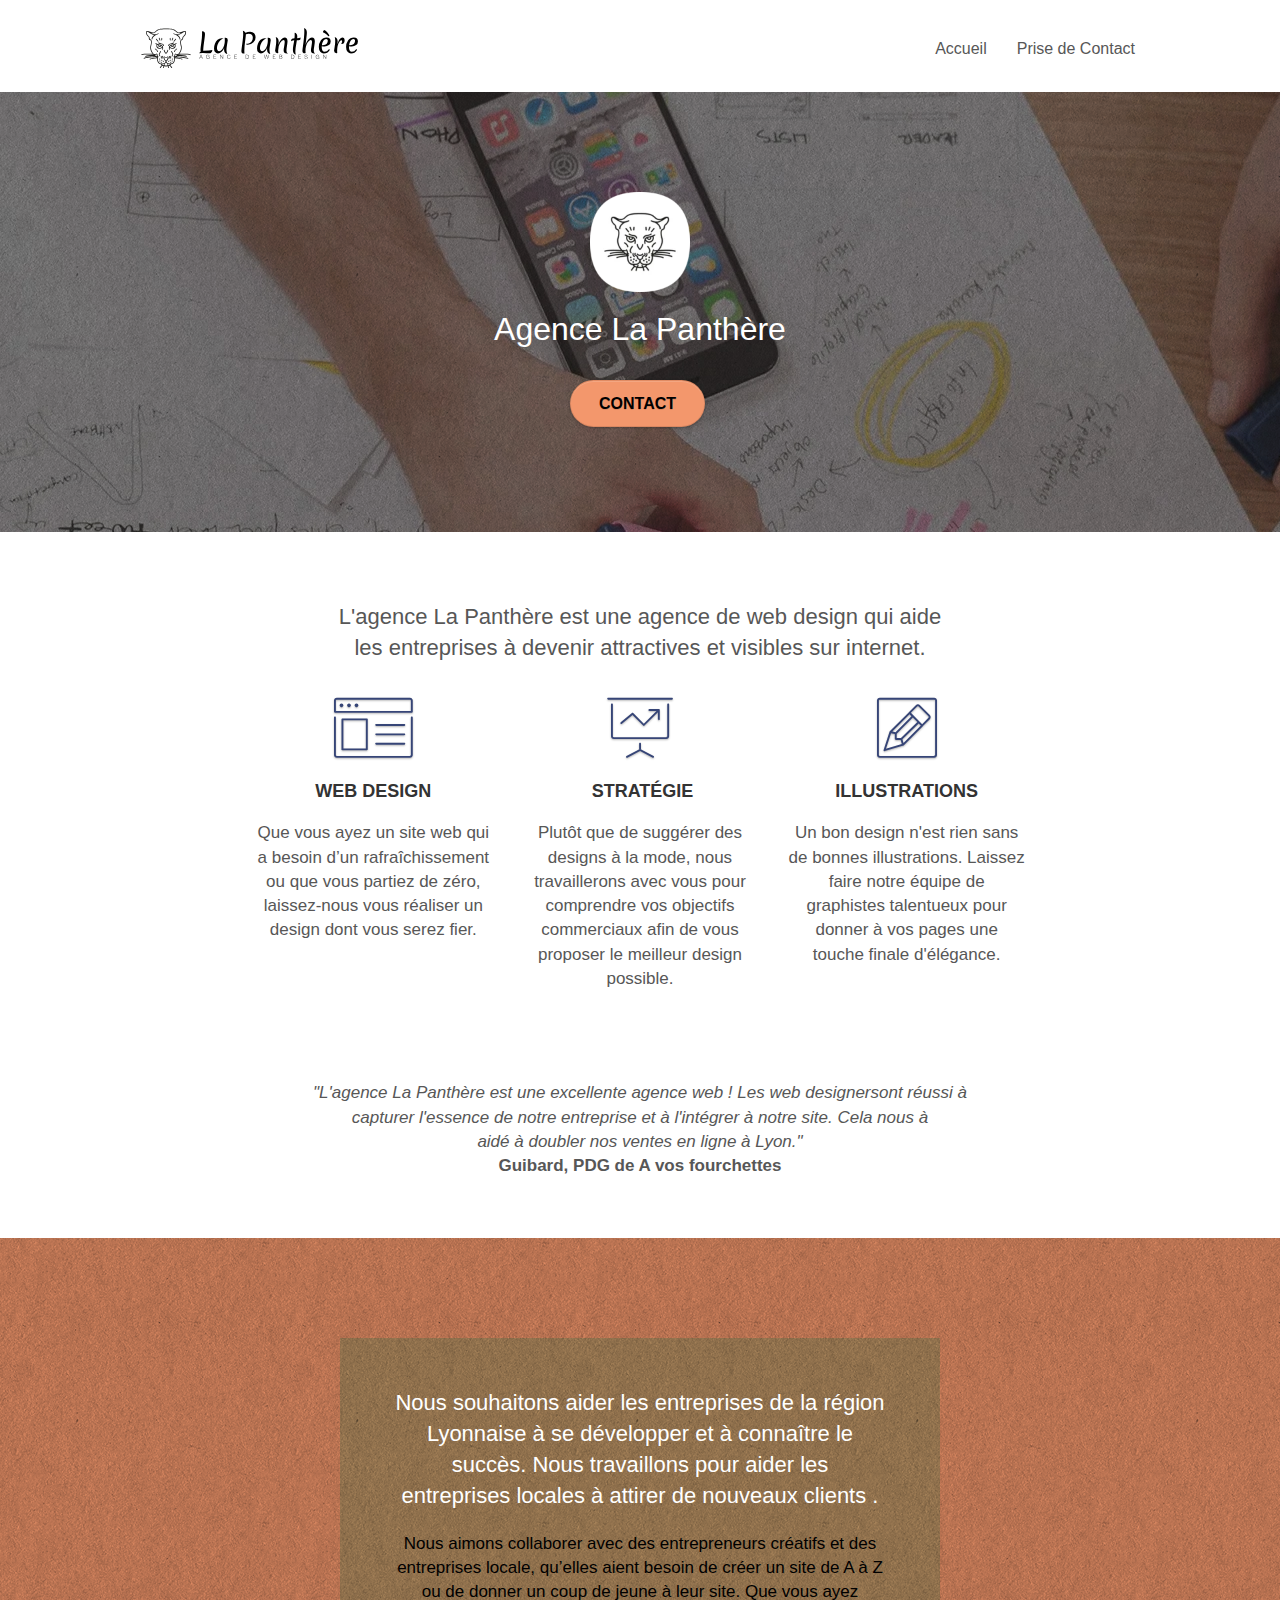
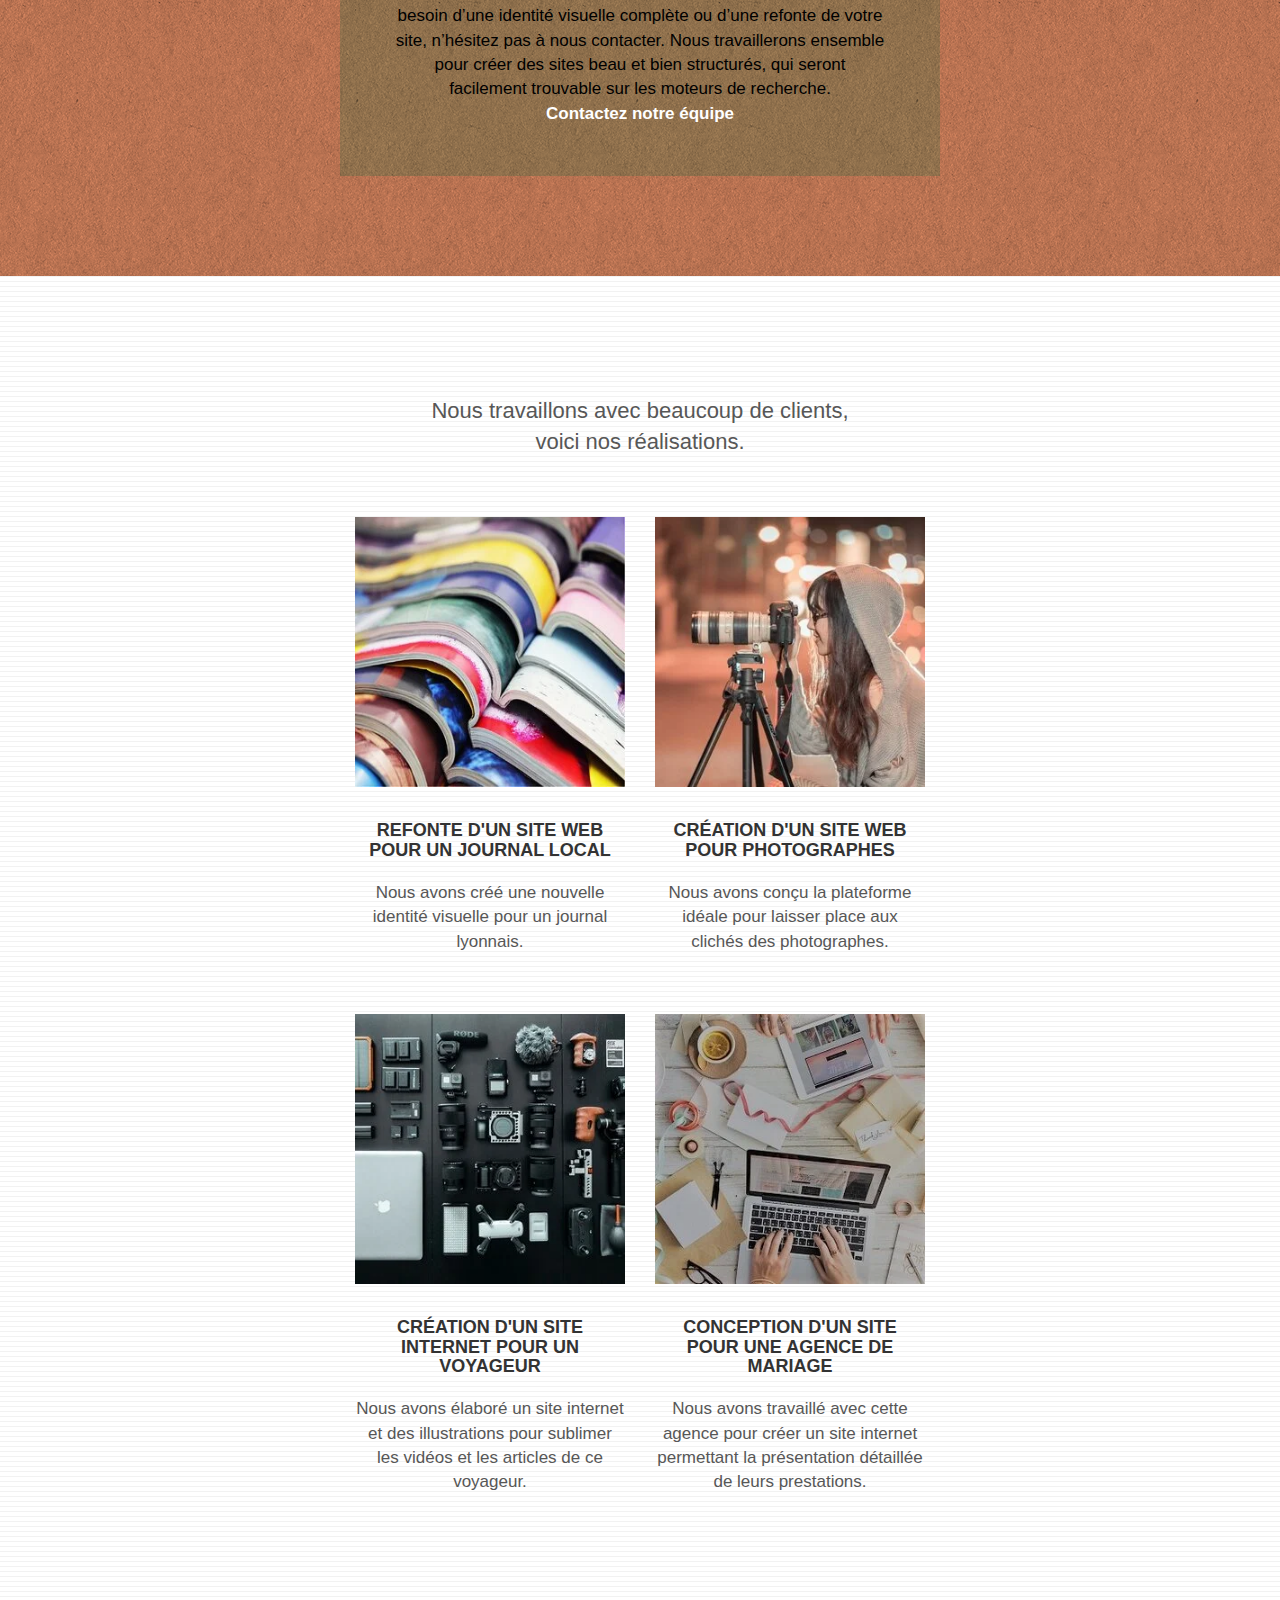
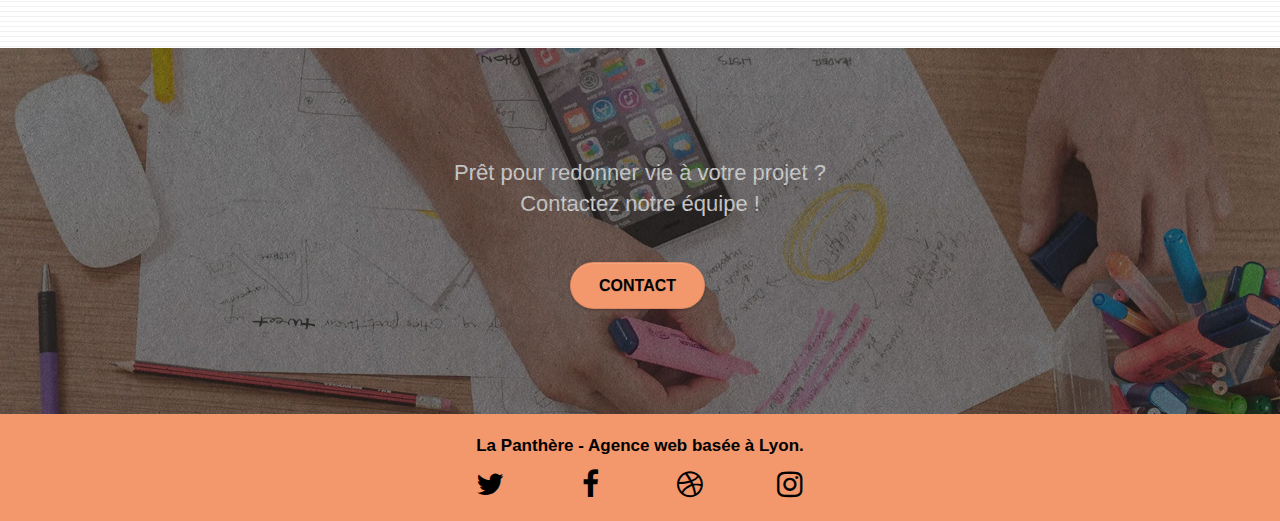
<file: index.html>
<!doctype html>
	<html lang="fr">
		<head>
    		<meta charset="utf-8">
    		<meta name="description" content="L'agence La Panthère est une entreprise de web design basée à Lyon">
    		<meta name="viewport" content="width=device-width, initial-scale=1.0, viewport-fit=cover">
    		<link rel="shortcut icon" type="image/png" href="favicon.jpg">
			<link rel="stylesheet" type="text/css" href="./css/bootstrap.css">
			<link rel="stylesheet" type="text/css" href="style.css">
			<link rel="stylesheet" type="text/css" href="./css/font-awesome.css">
			<link rel="stylesheet" type="text/css" href="./css/et-line.css">
    		<title>La Panthère - Entreprise web design Lyon</title>
		</head>
		<body>
			<div class="page-container"><!-- Principal conteneur -->
    			<header class="bloc bgc-white l-bloc " id="bloc-0"><!-- bloc-0 -->
					<div class="container bloc-sm">
						<nav class="navbar row">
							<div class="navbar-header">
								<a class="navbar-brand" href="index.html"><img src="img/agence-la-panthere-monochrome.svg" class="logo-header" alt=" La Panthère Entreprise web design Lyon"></a>
								<button id="nav-toggle" type="button" class="ui-navbar-toggle navbar-toggle" data-toggle="collapse" data-target=".navbar-1">
									<span class="sr-only">Toggle navigation</span><span class="icon-bar"></span><span class="icon-bar"></span><span class="icon-bar"></span>
								</button>
							</div>
							<div class="collapse navbar-collapse navbar-1 special-dropdown-nav">
								<ul class="site-navigation nav navbar-nav">
									<li><a href="index.html">Accueil</a></li>
									<li><a href="contact.html">Prise de Contact</a></li>
								</ul>
							</div>
						</nav>
					</div>
				</header><!-- bloc-0 END -->
				<main>
					<section class="bloc bgc-dark-slate-blue bg-banniere d-bloc bg-t-edge bloc-bg-texture texture-paper b-parallax" id="bloc-1-hero"><!-- bloc-1-presentation -->
						<div class="container bloc-lg">
							<div class="row tight-width-whitespace">
								<div class="col-sm-12">
									<img src="img/logo.webp" class="center-block image-resize-mode" alt="logo La Panthère Entreprise web design Lyon">
									<h1 class="text-center hero-bloc-text tc-white ">Agence La Panthère</h1>		
									<div class="text-center">
										<a href="contact.html" class="btn btn-lg btn-clean btn-rd cta-hero btn-atomic-tangerine" id="cta-hero">Contact</a>
									</div>
								</div>
							</div>
						</div>
					</section><!-- bloc-1-presentation END -->
					<section class="bloc bgc-white l-bloc" id="bloc-2-services"><!-- bloc-2-services -->
						<div class="container bloc-md">
							<div class="row">
								<div class="col-sm-12 text-center">
									<h2>
										L'agence La Panthère est une agence de web design qui aide<br>
										les entreprises à devenir attractives et visibles sur internet.
									</h2>
								</div>
							</div>
							<div class="row voffset-lg med-width-whitespace">
								<div class="col-sm-4">
									<div class="text-center">
										<span class="et-icon-browser sm-shadow icon-dark-slate-blue icons icon-lg"></span>
									</div>
									<h3 class="mg-md text-center">Web design</h3>
									<p class="text-center ">
										Que vous ayez un site web qui a besoin d&rsquo;un rafraîchissement ou que vous partiez de zéro, laissez-nous vous réaliser un design dont vous serez fier.
									</p>
								</div>
								<div class="col-sm-4">
									<div class="text-center">
										<span class="et-icon-presentation sm-shadow icon-dark-slate-blue icons icon-lg"></span>
									</div>
									<h3 class="mg-md text-center">&nbsp;Stratégie</h3>
									<p class="text-center ">
										Plutôt que de suggérer des designs à la mode, nous travaillerons avec vous pour comprendre vos objectifs commerciaux afin de vous proposer le meilleur design possible.<br>
									</p>
								</div>
								<div class="col-sm-4">
									<div class="text-center">
										<span class="et-icon-edit sm-shadow icon-dark-slate-blue icons icon-lg"></span>
									</div>
									<h3 class="mg-md text-center">Illustrations</h3>
									<p class="text-center ">
										Un bon design n'est rien sans de bonnes illustrations. Laissez faire notre équipe de graphistes talentueux pour donner à vos pages une touche finale d'élégance.
									</p>
								</div>
							</div>
							<div class="row voffset-lg voffset">
								<div class="col-xs-12 col-md-8 col-md-offset-2 text-center">
									<p>
										<em>"L'agence La Panthère est une excellente agence web ! Les web designersont réussi à capturer l'essence de notre entreprise et à l'intégrer à notre site. Cela nous à <br>aidé à doubler nos ventes en ligne à Lyon."</em><br>
										<strong>Guibard, PDG de A vos fourchettes</strong>
									</p>
								</div>
							</div>
						</div>
					</section><!-- bloc-2-services END -->
					<section class="bloc tc-white bgc-atomic-tangerine bg-presentation d-bloc bloc-bg-texture texture-paper b-parallax" id="bloc-3-what-i-do"><!-- bloc-3-what-i-do -->
						<div class="container bloc-lg">
							<div class="row tight-width-whitespace black-background">
								<div class="col-sm-12">
									<h2 class="mg-md text-center tc-white">
										Nous souhaitons aider les entreprises de la région Lyonnaise à se développer et à connaître le succès. Nous travaillons pour aider les entreprises locales à attirer de nouveaux clients .<br>
									</h2>
									<p class="text-center white">
										Nous aimons collaborer avec des entrepreneurs créatifs et des entreprises locale, qu’elles aient besoin de créer un site de A à Z ou de donner un coup de jeune à leur site. Que vous ayez besoin d’une identité visuelle complète ou d’une refonte de votre site, n’hésitez pas à nous contacter. Nous travaillerons ensemble pour créer des sites beau et bien structurés, qui seront facilement trouvable sur les moteurs de recherche.<br><a class="ltc-white bold-link" href="contact.html">Contactez notre équipe</a><br>
									</p>
								</div>
							</div>
						</div>
					</section><!-- bloc-3-what-i-do END -->
					<section class="bloc bgc-white bg-lines-h2-bg bg-repeat l-bloc" id="bloc-4-portfolio"><!-- bloc-4-portfolio -->
						<div class="container bloc-lg">
							<div class="row">
								<div class="col-sm-12 text-center">
									<h2>
										Nous travaillons avec beaucoup de clients,<br>
										voici nos réalisations.
									</h2>
								</div>
							</div>
							<div class="row tight-width-whitespace portfolio-row">
								<div class="col-sm-6">
									<a href="index.html" data-lightbox="img/1.webp" data-gallery-id="gallery-1" data-caption="Refonte d'un site web pour un journal local" data-frame="snapshot-lb"><img src="img/1.webp" alt="journaux superposé" class="img-responsive portfolio-thumb"></a>
									<h3 class="mg-md text-center">Refonte d'un site web pour un journal local</h3>
									<p class="text-center">
										Nous avons créé une nouvelle identité visuelle pour un journal lyonnais.
									</p>	
								</div>
								<div class="col-sm-6">
									<a href="index.html" data-lightbox="img/2.webp" data-gallery-id="gallery-1" data-caption="Création d'un site web pour photographes" data-frame="snapshot-lb"><img src="img/2.webp" class="img-responsive portfolio-thumb" alt="photographe en plein travail"></a>
									<h3 class="mg-md text-center">Création d'un site web pour photographes</h3>
									<p class="text-center">
										Nous avons conçu la plateforme idéale pour laisser place aux clichés des photographes.
									</p>
								</div>
							</div>
							<div class="row tight-width-whitespace portfolio-row">
								<div class="col-sm-6">
									<a href="index.html" data-lightbox="img/3.webp" data-gallery-id="gallery-1" data-caption="Création d'un site internet pour un voyageur" data-frame="snapshot-lb"><img src="img/3.webp" class="img-responsive portfolio-thumb" alt="accessoires d'un photographe voyageur"></a>
									<h3 class="mg-md text-center">Création d'un site internet pour un voyageur</h3>
									<p class="text-center">
										Nous avons élaboré un site internet et des illustrations pour sublimer les vidéos et les articles de ce voyageur.
									</p>
								</div>
								<div class="col-sm-6">
									<a href="index.html" data-lightbox="img/4.webp" data-gallery-id="gallery-1" data-caption="Conception d'un site pour une agence de mariage" data-frame="snapshot-lb"><img src="img/4.webp" class="img-responsive portfolio-thumb" alt="prise en main d'un site d'organisateur de mariage"></a>
									<h3 class="mg-md text-center">Conception d'un site pour une agence de mariage</h3>
									<p class="text-center">
										Nous avons travaillé avec cette agence pour créer un site internet permettant la présentation détaillée de leurs prestations.
									</p>
								</div>
							</div>
						</div>
					</section><!-- bloc-4-portfolio END -->
					<section class="bloc bgc-dark-slate-blue bg-banniere d-bloc bloc-bg-texture texture-paper" id="bloc-5-cta"><!-- bloc-5-cta -->
						<div class="container bloc-lg">
							<div class="row">
								<h2 class="mg-md text-center tc-white">Prêt pour redonner vie à votre projet ?<br>Contactez notre équipe !</h2>
								<div class="col-sm-12 text-center">
									<a href="contact.html" class="btn btn-atomic-tangerine btn-clean btn-rd btn-lg cta-hero">Contact</a>
								</div>
							</div>
						</div>
					</section><!-- bloc-5-cta END -->
				</main>
				<footer class="bloc bgc-atomic-tangerine d-bloc" id="bloc-8"><!-- Footer - bloc-8 -->
					<div class="container bloc-sm">
						<div class="row">
							<div class="col-sm-12">
								<p class="text-center white">
									<strong>La Panthère - Agence web basée à Lyon.</strong><br>
								</p>
								<div class="row row-no-gutters social">
									<div class="col-sm-3">
										<div class="text-center">
											<a class="social" aria-label="lien vers twitter" href="index.html"><span class="fa fa-twitter icon-md"></span></a>
										</div>
									</div>
									<div class="col-sm-3">
										<div class="text-center">
											<a class="social" aria-label="lien vers facebook" href="index.html"><span class="fa fa-facebook icon-md"></span></a>
										</div>
									</div>
									<div class="col-sm-3">
										<div class="text-center">
											<a class="social" aria-label="lien vers dribbble" href="index.html"><span class="fa fa-dribbble icon-md"></span></a>
										</div>
									</div>
									<div class="col-sm-3">
										<div class="text-center">
											<a class="social" aria-label="lien vers instagram" href="index.html"><span class="fa fa-instagram icon-md"></span></a>
										</div>
									</div>
								</div>
							</div>
						</div>
					</div>
				</footer><!-- Footer - bloc-8 END -->
			</div><!-- Principal conteneur END -->
			<script src="./js/jquery-2.1.0.js"></script>
			<script src="./js/bootstrap.js"></script>
			<script src="./js/blocs.js"></script>
			<script src="./js/jquery.touchSwipe.js" defer></script>
			<script src="./js/gmaps.js"></script>
			<script src="./js/formHandler.js"></script>
			<script src="./js/jqBootstrapValidation.js"></script>
		</body>
	</html>
</file>
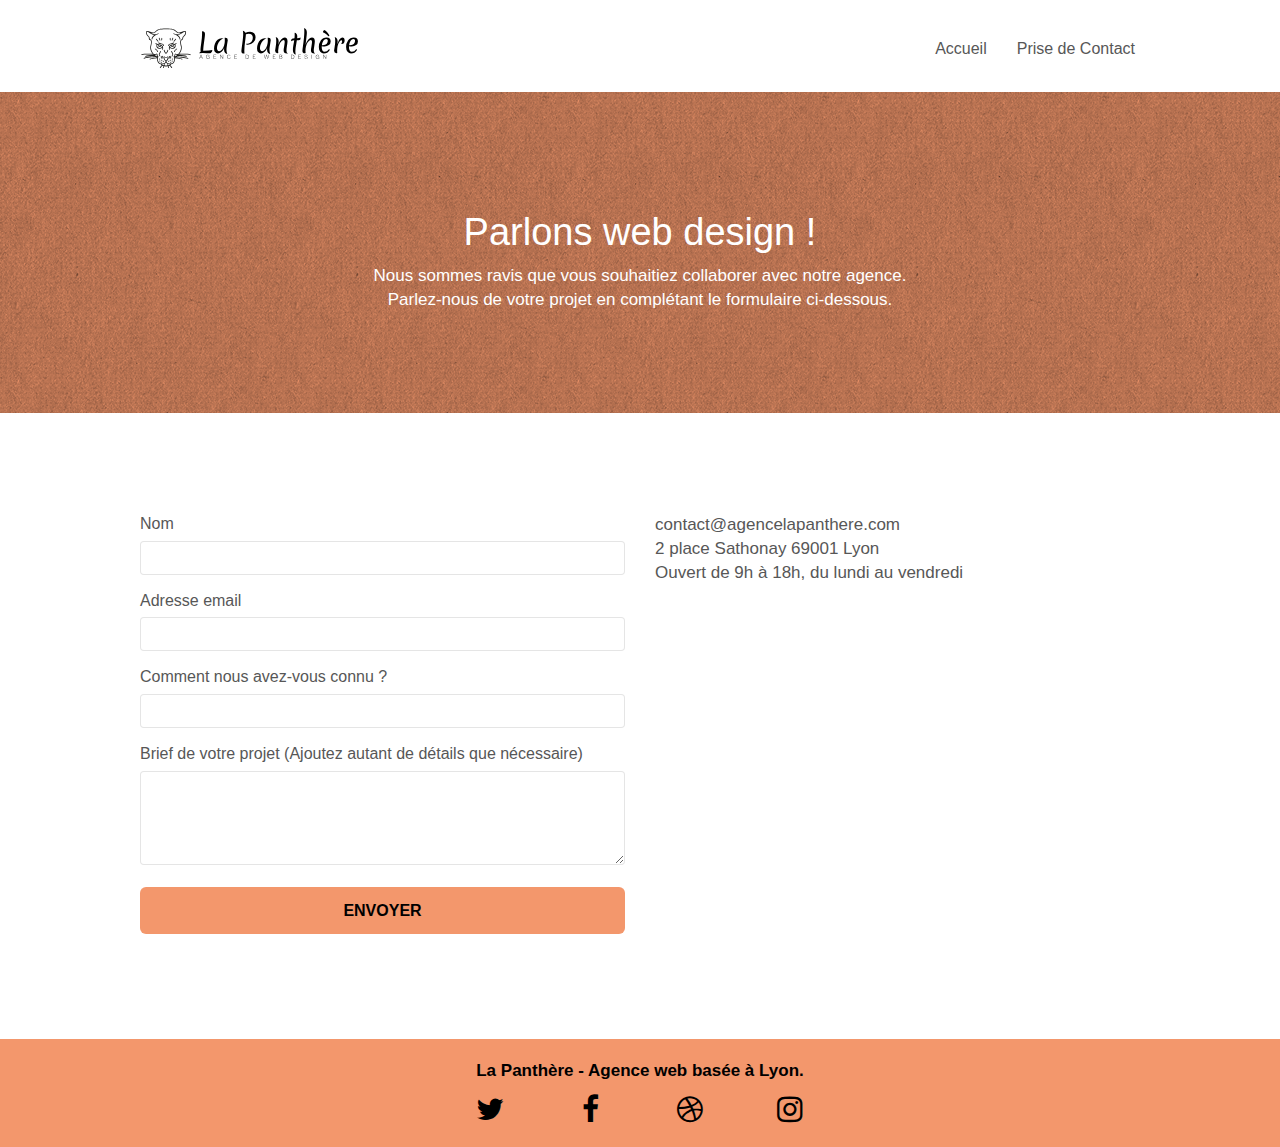
<file: contact.html>
<!doctype html>
	<html lang="fr">
		<head>
			<meta charset="utf-8">
    		<meta name="description" content="L'agence La Panthère est une entreprise de web design basée à Lyon">
    		<meta name="viewport" content="width=device-width, initial-scale=1.0, viewport-fit=cover">
    		<link rel="shortcut icon" type="image/png" href="favicon.jpg">
			<link rel="stylesheet" type="text/css" href="./css/bootstrap.css">
			<link rel="stylesheet" type="text/css" href="style.css">
			<link rel="stylesheet" type="text/css" href="./css/font-awesome.css">
			<link rel="stylesheet" type="text/css" href="./css/et-line.css">
			<title>Contact La Panthère - web design Lyon</title>
		</head>
		<body>
			<div class="page-container"><!-- Principal conteneur -->		
				<header class="bloc bgc-white l-bloc " id="bloc-0"><!-- bloc-0 -->
					<div class="container bloc-sm">
						<nav class="navbar row">
							<div class="navbar-header">
								<a class="navbar-brand" href="index.html"><img src="img/agence-la-panthere-monochrome.svg" class="logo-header" alt=" logo La Panthère Entreprise web design Lyon"></a>
								<button id="nav-toggle" type="button" class="ui-navbar-toggle navbar-toggle" data-toggle="collapse" data-target=".navbar-1">
									<span class="sr-only">Toggle navigation</span><span class="icon-bar"></span><span class="icon-bar"></span><span class="icon-bar"></span>
								</button>
							</div>
							<div class="collapse navbar-collapse navbar-1 special-dropdown-nav">
								<ul class="site-navigation nav navbar-nav">
									<li><a href="index.html">Accueil</a></li>
									<li><a href="contact.html">Prise de Contact</a></li>
								</ul>
							</div>
						</nav>
					</div>
				</header><!-- bloc-0 END -->	
				<main>
					<section class="bloc bg-dots-bg bg-repeat bgc-atomic-tangerine d-bloc bloc-bg-texture texture-paper" id="bloc-6"><!-- bloc-6 -->
						<div class="container bloc-lg">
							<div class="row">
								<div class="col-sm-12">
									<h1 class="text-center hero-bloc-text tc-white">
										Parlons web design !
									</h1>
									<p class="text-center mg-lg tc-white tight-width-whitespace">
										Nous sommes ravis que vous souhaitiez collaborer avec notre agence.<br>
										Parlez-nous de votre projet en complétant le formulaire ci-dessous.
									</p>
								</div>
							</div>
						</div>
					</section><!-- bloc-6 END -->
					<div class="bloc bgc-white l-bloc" id="bloc-7"><!-- bloc-7 -->
						<div class="container bloc-lg">
							<div class="row">
								<div class="col-sm-6">
									<form id="form_1">
										<div class="form-group">
											<label>
												Nom
											</label>
											<input id="name" aria-label="entrer votre nom" class="form-control" required>
										</div>
										<div class="form-group">
											<label>
												Adresse email
											</label>
											<input id="email" aria-label="entrer votre email" class="form-control" type="email" required>
										</div>
										<div class="form-group">
											<label>
												Comment nous avez-vous connu ?
											</label>
											<input class="form-control" aria-label="dite nous comment nous avez-vous connu" type="email" required id="input_504">
										</div>
										<div class="form-group">
											<label>
												Brief de votre projet (Ajoutez autant de détails que nécessaire)<br>
											</label><textarea id="message" aria-label="dite nous comment nous votre projet" class="form-control" rows="4" cols="50" required></textarea>
										</div> 
										<button class="bloc-button btn btn-lg btn-block cta-hero btn-atomic-tangerine" type="submit">
											Envoyer
										</button>
									</form>
								</div>
								<div class="col-sm-6">
									<p>
										<a class="mail" href="mailto:contact@agencelapanthere.com">contact@agencelapanthere.com</a><br>
										2 place Sathonay 69001 Lyon<br>Ouvert de 9h à 18h, du lundi au vendredi<br>
									</p>
								</div>
							</div>
						</div>
					</div><!-- bloc-7 END -->
					<a class="bloc-button btn btn-d scrollToTop" href="#" aria-label="bouton scrollToTarget" onclick="scrollToTarget('1')"><span class="fa fa-chevron-up"></span></a><!-- ScrollToTop Button -->		
				</main>	
				<footer class="bloc bgc-atomic-tangerine d-bloc" id="bloc-8"><!-- Footer - bloc-8 -->
					<div class="container bloc-sm">
						<div class="row">
							<div class="col-sm-12">
								<p class="text-center white">
									<strong>La Panthère - Agence web basée à Lyon.</strong><br>
								</p>
								<div class="row row-no-gutters social">
									<div class="col-sm-3">
										<div class="text-center">
											<a class="social" aria-label="lien vers twitter" href="index.html"><span class="fa fa-twitter icon-md"></span></a>
										</div>
									</div>
									<div class="col-sm-3">
										<div class="text-center">
											<a class="social" aria-label="lien vers facebook" href="index.html"><span class="fa fa-facebook icon-md"></span></a>
										</div>
									</div>
									<div class="col-sm-3">
										<div class="text-center">
											<a class="social" aria-label="lien vers dribbble" href="index.html"><span class="fa fa-dribbble icon-md"></span></a>
										</div>
									</div>
									<div class="col-sm-3">
										<div class="text-center">
											<a class="social" aria-label="lien vers instagram" href="index.html"><span class="fa fa-instagram icon-md"></span></a>
										</div>
									</div>
								</div>
							</div>
						</div>
					</div>
				</footer><!-- Footer - bloc-8 END -->
			</div><!-- Principal conteneur END -->
			<script src="./js/jquery-2.1.0.js"></script>
			<script src="./js/bootstrap.js"></script>
			<script src="./js/blocs.js"></script>
			<script src="./js/jquery.touchSwipe.js" defer></script>
			<script src="./js/gmaps.js"></script>
			<script src="./js/formHandler.js"></script>
			<script src="./js/jqBootstrapValidation.js"></script>
		</body>
	</html>
</file>
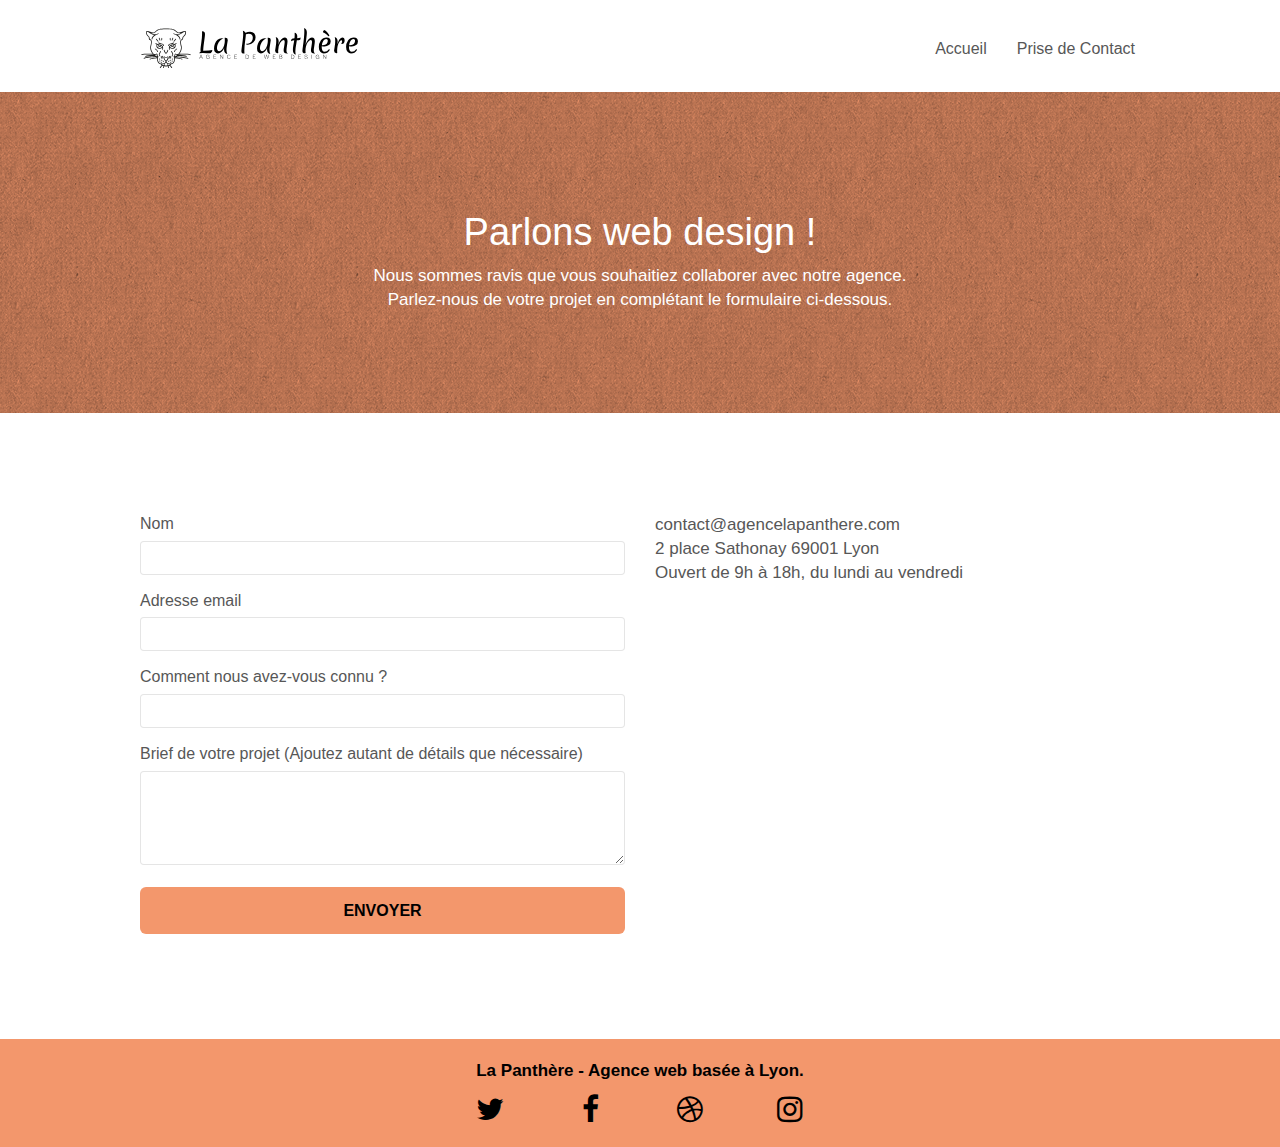
<file: page2.html>
<!doctype html>
	<html lang="fr">
		<head>
			<meta charset="utf-8">
    		<meta name="description" content="L'agence La Panthère est une entreprise de web design basée à Lyon">
    		<meta name="viewport" content="width=device-width, initial-scale=1.0, viewport-fit=cover">
    		<link rel="shortcut icon" type="image/png" href="favicon.jpg">
			<link rel="stylesheet" type="text/css" href="./css/bootstrap.css">
			<link rel="stylesheet" type="text/css" href="style.css">
			<link rel="stylesheet" type="text/css" href="./css/font-awesome.css">
			<link rel="stylesheet" type="text/css" href="./css/et-line.css">
			<title>Contact La Panthère - web design Lyon</title>
		</head>
		<body>
			<div class="page-container"><!-- Principal conteneur -->		
				<header class="bloc bgc-white l-bloc " id="bloc-0"><!-- bloc-0 -->
					<div class="container bloc-sm">
						<nav class="navbar row">
							<div class="navbar-header">
								<a class="navbar-brand" href="index.html"><img src="img/agence-la-panthere-monochrome.svg" class="logo-header" alt=" logo La Panthère Entreprise web design Lyon"></a>
								<button id="nav-toggle" type="button" class="ui-navbar-toggle navbar-toggle" data-toggle="collapse" data-target=".navbar-1">
									<span class="sr-only">Toggle navigation</span><span class="icon-bar"></span><span class="icon-bar"></span><span class="icon-bar"></span>
								</button>
							</div>
							<div class="collapse navbar-collapse navbar-1 special-dropdown-nav">
								<ul class="site-navigation nav navbar-nav">
									<li><a href="index.html">Accueil</a></li>
									<li><a href="page2.html">Prise de Contact</a></li>
								</ul>
							</div>
						</nav>
					</div>
				</header><!-- bloc-0 END -->	
				<main>
					<section class="bloc bg-dots-bg bg-repeat bgc-atomic-tangerine d-bloc bloc-bg-texture texture-paper" id="bloc-6"><!-- bloc-6 -->
						<div class="container bloc-lg">
							<div class="row">
								<div class="col-sm-12">
									<h1 class="text-center hero-bloc-text tc-white">
										Parlons web design !
									</h1>
									<p class="text-center mg-lg tc-white tight-width-whitespace">
										Nous sommes ravis que vous souhaitiez collaborer avec notre agence.<br>
										Parlez-nous de votre projet en complétant le formulaire ci-dessous.
									</p>
								</div>
							</div>
						</div>
					</section><!-- bloc-6 END -->
					<div class="bloc bgc-white l-bloc" id="bloc-7"><!-- bloc-7 -->
						<div class="container bloc-lg">
							<div class="row">
								<div class="col-sm-6">
									<form id="form_1">
										<div class="form-group">
											<label>
												Nom
											</label>
											<input id="name" aria-label="entrer votre nom" class="form-control" required>
										</div>
										<div class="form-group">
											<label>
												Adresse email
											</label>
											<input id="email" aria-label="entrer votre email" class="form-control" type="email" required>
										</div>
										<div class="form-group">
											<label>
												Comment nous avez-vous connu ?
											</label>
											<input class="form-control" aria-label="dite nous comment nous avez-vous connu" type="email" required id="input_504">
										</div>
										<div class="form-group">
											<label>
												Brief de votre projet (Ajoutez autant de détails que nécessaire)<br>
											</label><textarea id="message" aria-label="dite nous comment nous votre projet" class="form-control" rows="4" cols="50" required></textarea>
										</div> 
										<button class="bloc-button btn btn-lg btn-block cta-hero btn-atomic-tangerine" type="submit">
											Envoyer
										</button>
									</form>
								</div>
								<div class="col-sm-6">
									<p>
										<a class="mail" href="mailto:contact@agencelapanthere.com">contact@agencelapanthere.com</a><br>
										2 place Sathonay 69001 Lyon<br>Ouvert de 9h à 18h, du lundi au vendredi<br>
									</p>
								</div>
							</div>
						</div>
					</div><!-- bloc-7 END -->
					<a class="bloc-button btn btn-d scrollToTop" href="#" aria-label="bouton scrollToTarget" onclick="scrollToTarget('1')"><span class="fa fa-chevron-up"></span></a><!-- ScrollToTop Button -->		
				</main>	
				<footer class="bloc bgc-atomic-tangerine d-bloc" id="bloc-8"><!-- Footer - bloc-8 -->
					<div class="container bloc-sm">
						<div class="row">
							<div class="col-sm-12">
								<p class="text-center white">
									<strong>La Panthère - Agence web basée à Lyon.</strong><br>
								</p>
								<div class="row row-no-gutters social">
									<div class="col-sm-3">
										<div class="text-center">
											<a class="social" aria-label="lien vers twitter" href="index.html"><span class="fa fa-twitter icon-md"></span></a>
										</div>
									</div>
									<div class="col-sm-3">
										<div class="text-center">
											<a class="social" aria-label="lien vers facebook" href="index.html"><span class="fa fa-facebook icon-md"></span></a>
										</div>
									</div>
									<div class="col-sm-3">
										<div class="text-center">
											<a class="social" aria-label="lien vers dribbble" href="index.html"><span class="fa fa-dribbble icon-md"></span></a>
										</div>
									</div>
									<div class="col-sm-3">
										<div class="text-center">
											<a class="social" aria-label="lien vers instagram" href="index.html"><span class="fa fa-instagram icon-md"></span></a>
										</div>
									</div>
								</div>
							</div>
						</div>
					</div>
				</footer><!-- Footer - bloc-8 END -->
			</div><!-- Principal conteneur END -->
			<script src="./js/jquery-2.1.0.js"></script>
			<script src="./js/bootstrap.js"></script>
			<script src="./js/blocs.js"></script>
			<script src="./js/jquery.touchSwipe.js" defer></script>
			<script src="./js/gmaps.js"></script>
			<script src="./js/formHandler.js"></script>
			<script src="./js/jqBootstrapValidation.js"></script>
		</body>
	</html>
</file>
<file: style.css>
body {
    margin: 0;
    padding: 0;
    background: #FFF;
    overflow-x: hidden;
   /* -webkit-font-smoothing: antialiased;
    -moz-osx-font-smoothing: grayscale;*/
}
.mail:hover{
    text-decoration: underline;
    font-size: large;
}

.logo-header{
    height: 40px;
    width: 217px;
}

.image-resize-mode{
    width: 100px;
    height: 100px;
}

a,
button {
    transition: all .3s ease-in-out;
    outline: none!important;
}

a:hover {
    text-decoration: none;
    cursor: pointer;
}

#page-loading-blocs-notifaction {
    position: fixed;
    top: 0;
    bottom: 0;
    width: 100%;
    z-index: 100000;
    background: #FFFFFF url("img/pageload-spinner.gif") no-repeat center center;
}

.bloc {
    width: 100%;
    clear: both;
    background: 50% 50% no-repeat;
    padding: 0 50px;
    -webkit-background-size: cover;
    -moz-background-size: cover;
    -o-background-size: cover;
    background-size: cover;
    position: relative;
}

.bloc .container {
    padding-left: 0;
    padding-right: 0;
}

.bloc-lg {
    padding: 100px 50px;
}

.bloc-md {
    padding: 50px;
}

.bloc-sm {
    padding: 20px 50px;
}

.bg-center,
.bg-l-edge,
.bg-r-edge,
.bg-t-edge,
.bg-b-edge,
.bg-tl-edge,
.bg-bl-edge,
.bg-tr-edge,
.bg-br-edge,
.bg-repeat {
    -webkit-background-size: auto!important;
    -moz-background-size: auto!important;
    -o-background-size: auto!important;
    background-size: auto!important;
}

.bg-repeat {
    background: repeat;
}

.bg-t-edge {
    background: top no-repeat;
}

.bloc-bg-texture::before {
    content: "";
    background-size: 2px 2px;
    position: absolute;
    top: 0;
    bottom: 0;
    left: 0;
    right: 0;
}

.texture-paper::before {
    background: url("img/texture-paper.webp");
    background-size: 280px 280px;
}

.b-parallax {
    background-attachment: fixed;
}

.d-bloc {
    color: rgba(255, 255, 255, .7);
}

.d-bloc button:hover {
    color: rgba(255, 255, 255, .9);
}

.d-bloc .icon-round,
.d-bloc .icon-square,
.d-bloc .icon-rounded,
.d-bloc .icon-semi-rounded-a,
.d-bloc .icon-semi-rounded-b {
    border-color: rgba(255, 255, 255, .9);
}

.d-bloc .divider-h span {
    border-color: rgba(255, 255, 255, .2);
}

.d-bloc .a-btn,
.d-bloc .navbar a,
.d-bloc .navbar-brand,
.d-bloc a .icon-sm,
.d-bloc a .icon-md,
.d-bloc a .icon-lg,
.d-bloc a .icon-xl,
.d-bloc h1 a,
.d-bloc h2 a,
.d-bloc h3 a,
.d-bloc h4 a,
.d-bloc h5 a,
.d-bloc h6 a,
.d-bloc p a {
    color: black;
}

.d-bloc .a-btn:hover,
.d-bloc .navbar a:hover,
.d-bloc .navbar-brand:hover,
.d-bloc a:hover .icon-sm,
.d-bloc a:hover .icon-md,
.d-bloc a:hover .icon-lg,
.d-bloc a:hover .icon-xl,
.d-bloc h1 a:hover,
.d-bloc h2 a:hover,
.d-bloc h3 a:hover,
.d-bloc h4 a:hover,
.d-bloc h5 a:hover,
.d-bloc h6 a:hover,
.d-bloc p a:hover {
    color: white;
}

.d-bloc .navbar-toggle .icon-bar {
    background: rgba(255, 255, 255, 1);
}

.d-bloc .btn-wire,
.d-bloc .btn-wire:hover {
    color: rgba(255, 255, 255, 1);
    border-color: rgba(255, 255, 255, 1);
}

.d-bloc .panel {
    color: rgba(0, 0, 0, .5);
}

.d-bloc .panel button:hover {
    color: rgba(0, 0, 0, .7);
}

.d-bloc .panel icon {
    border-color: rgba(0, 0, 0, .7);
}

.d-bloc .panel .divider-h span {
    border-color: rgba(0, 0, 0, .1);
}

.d-bloc .panel .a-btn {
    color: rgba(0, 0, 0, .6);
}

.d-bloc .panel .a-btn:hover {
    color: rgba(0, 0, 0, 1);
}

.d-bloc .panel .btn-wire,
.d-bloc .panel .btn-wire:hover {
    color: rgba(0, 0, 0, .7);
    border-color: rgba(0, 0, 0, .3);
}

.d-bloc .panel,
.l-bloc {
    color: rgba(0, 0, 0, .5);
}

.d-bloc .panel button:hover,
.l-bloc button:hover {
    color: rgba(0, 0, 0, .7);
}

.l-bloc .icon-round,
.l-bloc .icon-square,
.l-bloc .icon-rounded,
.l-bloc .icon-semi-rounded-a,
.l-bloc .icon-semi-rounded-b {
    border-color: rgba(0, 0, 0, .7);
}

.d-bloc .panel .divider-h span,
.l-bloc .divider-h span {
    border-color: rgba(0, 0, 0, .1);
}

.d-bloc .panel .a-btn,
.l-bloc .a-btn,
.l-bloc .navbar a,
.l-bloc .navbar-brand,
.l-bloc a .icon-sm,
.l-bloc a .icon-md,
.l-bloc a .icon-lg,
.l-bloc a .icon-xl,
.l-bloc h1 a,
.l-bloc h2 a,
.l-bloc h3 a,
.l-bloc h4 a,
.l-bloc h5 a,
.l-bloc h6 a,
.l-bloc p a {
    color: rgba(0, 0, 0, .6);
}

.d-bloc .panel .a-btn:hover,
.l-bloc .a-btn:hover,
.l-bloc .navbar a:hover,
.l-bloc .navbar-brand:hover,
.l-bloc a:hover .icon-sm,
.l-bloc a:hover .icon-md,
.l-bloc a:hover .icon-lg,
.l-bloc a:hover .icon-xl,
.l-bloc h1 a:hover,
.l-bloc h2 a:hover,
.l-bloc h3 a:hover,
.l-bloc h4 a:hover,
.l-bloc h5 a:hover,
.l-bloc h6 a:hover,
.l-bloc p a:hover {
    color: rgba(0, 0, 0, 1);
}

.l-bloc .navbar-toggle .icon-bar {
    color: rgba(0, 0, 0, .6);
}

.d-bloc .panel .btn-wire,
.d-bloc .panel .btn-wire:hover,
.l-bloc .btn-wire,
.l-bloc .btn-wire:hover {
    color: rgba(0, 0, 0, .7);
    border-color: rgba(0, 0, 0, .3);
}

.voffset {
    margin-top: 30px;
}

.voffset-lg {
    margin-top: 80px;
}

.row-no-gutters {
    margin-right: 0;
    margin-left: 0;
}

.row.row-no-gutters > [class^="col-"],
.row.row-no-gutters > [class*=" col-"] {
    padding-right: 0;
    padding-left: 0;
}

#bloc-1-hero h1 {
    font-size: 32px;
}

.navbar {
    margin-bottom: 0;
    z-index: 1;
}

.navbar-brand {
    height: auto;
    padding: 3px 15px;
    font-size: 25px;
    font-weight: normal;
    font-weight: 600;
    line-height: 44px;
}

.navbar-brand img {
    max-height: 200px;
    margin: 0 5px 0 0;
    display: inline;
}

.navbar-brand img[src$=svg] {
    min-width: 100px;
}

.nav-center .navbar-brand img {
    margin: 0;
}

.navbar .nav {
    padding-top: 2px;
    margin-right: -16px;
    float: right;
    z-index: 1;
}

.nav > li {
    float: left;
    margin-top: 4px;
    font-size: 16px;
}

.navbar-nav .open .dropdown-menu > li > a {
    text-align: inherit;
}

.nav > li a:hover,
.nav > li a:focus {
    background: transparent;
    text-decoration:underline;
}

.navbar-toggle {
    margin: 10px 10px 0 0;
    border: 0px;
}

.navbar-toggle:hover {
    background: transparent!important;
}

.navbar-toggle .icon-bar {
    background-color: rgba(0, 0, 0, .5);
    width: 26px;
}

.nav-invert .navbar .nav {
    float: left;
}

.nav-invert .navbar-header,
.nav-invert .navbar-brand {
    float: right;
    position: relative;
    z-index: 2;
}

@media (min-width: 768px) {
    .site-navigation {
        position: absolute;
        top: 50%;
        right: 20px;
        transform: translate(0, -50%);
        -webkit-transform: translateY(-50%);
    }
    .nav > li .dropdown-menu a,
    .nav > li .dropdown-menu a:hover {
        color: #484848;
    }
    .nav-invert .site-navigation {
        left: 0;
        right: 0;
    }
    .nav-center {
        text-align: center;
    }
    .nav-center .navbar-header {
        width: 100%;
    }
    .nav-center .navbar-header,
    .nav-center .navbar-brand,
    .nav-center .nav > li {
        float: none;
        display: inline-block;
    }
    .nav-center .site-navigation {
        position: relative;
        width: 100%;
        right: 0;
        margin-right: 0px;
        margin-top: 20px;
    }
    .nav-center.mini-nav .navbar-toggle {
        float: none;
        margin: 10px auto 0;
    }
}

.nav > li > .dropdown a {
    background: none!important;
    display: block;
    padding: 14px 15px;
}

nav .caret {
    margin: 0 5px;
}

.dropdown-menu .dropdown-menu {
    top: -8px;
    left: 100%;
}

.dropdown-menu .dropmenu-flow-right {
    top: 100%;
    left: 0;
    margin-left: -1px;
    border-top-left-radius: 0;
    border-top-right-radius: 0;
}

.dropdown-menu .dropdown span {
    border: 4px solid black;
    border-top-color: transparent;
    border-right-color: transparent;
    border-bottom-color: transparent;
    margin: 6px -5px 0 0!important;
    float: right;
}

.mg-md {
    margin-top: 10px;
    margin-bottom: 20px;
}

.mg-lg {
    margin-top: 10px;
    margin-bottom: 40px;
}

.btn {
    margin: 0 5px 5px 0;
}

.btn.pull-right {
    margin: 0 0 5px 5px;
}

.btn-d,
.btn-d:hover,
.btn-d:focus {
    color: #FFF;
    background: rgba(0, 0, 0, .3);
}

button {
    outline: none!important;
}

.btn-rd {
    border-radius: 40px;
}

.btn-clean {
    border: 1px solid rgba(0, 0, 0, .08);
    border-bottom-color: rgba(0, 0, 0, .1);
    text-shadow: 0 1px 0 rgba(0, 0, 1, .1);
    box-shadow: 0 1px 3px rgba(0, 0, 1, .25), inset 0 1px 0 0 rgba(255, 255, 255, .15);
}

.icon-md {
    font-size: 30px!important;
}

.icon-lg {
    font-size: 60px!important;
}

.sm-shadow {
    text-shadow: 0 1px 2px rgba(0, 0, 0, .3);
}

.panel-sq,
.panel-sq .panel-heading,
.panel-sq .panel-footer {
    border-radius: 0;
}

.panel-rd {
    border-radius: 30px;
}

.panel-rd .panel-heading {
    border-radius: 29px 29px 0 0;
}

.panel-rd .panel-footer {
    border-radius: 0 0 29px 29px;
}

.form-control {
    border-color: rgba(0, 0, 0, .1);
    box-shadow: none;
}

.scrollToTop {
    width: 40px;
    height: 40px;
    position: fixed;
    bottom: 20px;
    right: 20px;
    opacity: 0;
    z-index: 500;
    transition: all .3s ease-in-out;
}

.scrollToTop span {
    margin-top: 6px;
}

.showScrollTop {
    font-size: 14px;
    opacity: 1;
}

a[data-lightbox] {
    position: relative;
    display: block;
    text-align: center;
}

a[data-lightbox]:hover::before {
    content: "+";
    font-family: "HelveticaNeue-Light", "Helvetica Neue Light", "Helvetica Neue", Helvetica, Arial;
    font-size: 32px;
    width: 50px;
    height: 50px;
    margin-left: 43%;
    border-radius: 50%;
    background: rgba(0, 0, 0, .6);
    color: #FFF;
    font-weight: 100;
    z-index: 1;
    position: absolute;
    top: 50%;
    transform: translateY(-50%);
    -webkit-transform: translateY(-50%);
}

a[data-lightbox]:hover img {
    opacity: 0.6;
    -webkit-animation-fill-mode: none;
    animation-fill-mode: none;
}

#lightbox-modal {
    display: flex;
    align-items: center;
}

#lightbox-modal .modal-dialog {
    width: 90%;
    max-width: 900px;
    margin: 0 auto 0;
}

#lightbox-modal .modal-dialog img {
    max-height: 90vh;
    margin: 0 auto;
}

.lightbox-caption {
    padding: 20px;
    color: #FFF;
    background: rgba(0, 0, 0, .5);
    position: absolute;
    left: 15px;
    right: 15px;
    bottom: 5px;
}

.close-lightbox {
    color: #FFF;
    font-size: 30px;
    position: absolute;
    top: 20px;
    right: 20px;
    z-index: 20;
    background: rgba(0, 0, 0, .5);
    border: none;
    line-height: 30px;
    padding: 0 9px 5px;
    opacity: 0.3;
}

.close-lightbox:hover,
.next-lightbox:hover,
.prev-lightbox:hover {
    opacity: 1.0;
    color: #FFF;
}

.next-lightbox,
.prev-lightbox {
    font-size: 20px;
    color: rgba(255, 255, 255, .9);
    background: rgba(0, 0, 0, .5);
    transition: all .2s ease-in-out;
    position: absolute;
    top: 45%;
    z-index: 1;
    opacity: 0.4;
}

.next-lightbox {
    padding: 6px 8px 1px 13px;
    right: 25px;
}

.prev-lightbox {
    padding: 6px 13px 1px 10px;
    left: 25px;
}

.snapshot-lb .modal-body {
    padding-bottom: 45px;
}

.snapshot-lb .lightbox-caption {
    padding: 0;
    color: rgba(0, 0, 0, .5);
    background: none;
}

h1,
h2,
h3,
h4,
h5,
h6,
p,
label,
.btn,
a {
    font-family: "helvetica";
    font-weight: 400;
    color: #575757!important;
}

.container {
    max-width: 1000px;
}

.hero-bloc-text {
    font-size: 38px;
}

.hero-bloc-text-sub {
    font-size: 36px;
}

.statement-bloc-text {
    line-height: 26px;
    font-style: italic;
    font-size: 20px;
    text-align: center;
    font-weight: lighter;
    max-width: 520px;
    margin: auto auto auto auto;
}

p {
    font-size: 17px;
}

.tight-width-whitespace {
    max-width: 600px;
    margin: auto auto auto auto;
}

.h1 {
    color: #FFF;
    font-size: 20px;
    font-family: "Open Sans";
}

.cta-hero {
    margin-top: 22px;
    color: #FFFFFF!important;
    text-transform: uppercase;
    padding: 12px 28px 12px 28px;
    font-size: 16px;
    font-weight: 700;
}

.social {
    max-width: 400px;
    margin: auto auto auto auto;
}

h2 {
    font-size: 22px;
    line-height: 1.4em;
}

h3 {
    font-size: 18px;
    text-transform: uppercase;
    font-weight: 700;
    color: #333333!important;
}

.med-width-whitespace {
    max-width: 800px;
    margin: auto auto auto auto;
    box-shadow: 0px 0px 0px #000000;
}

h1 {
    color: #333333!important;
}

h4 {
    color: #333333!important;
}

.icons {
    margin-bottom: 14px;
    margin-top: 24px;
}

.white {
    color: black!important;
}

.portfolio-thumb {
    margin-bottom: 24px;
}

.portfolio-row {
    margin-bottom: 44px;
    margin-top: 50px;
}

.avatar {
    box-shadow: 0px 4px 9px rgba(0, 0, 0, 0.3);
}

.black-background {
    background-color: rgba(165, 147, 99, 0.7);
    padding: 40px 40px 40px 40px;
}

.bold-link {
    font-weight: 900;
}

.bgc-white {
    background-color: #FFFFFF;
}

.bgc-dark-slate-blue {
    background-color: #364577;
}

.bgc-atomic-tangerine {
    background-color: #F3976C;
}

.tc-white {
    color: white!important;
}

.btn-atomic-tangerine {
    background: #F3976C;
    color: black!important;
}

.btn-atomic-tangerine:hover {
    background: #c27956!important;
    color: #FFFFFF!important;
}

.ltc-white {
    color: #FFFFFF!important;
    text-decoration: none;
}

.ltc-white:hover {
    color: black!important;
    text-decoration: underline;
}

.ltc-atomic-tangerine {
    color: #F3976C!important;
}

.ltc-atomic-tangerine:hover {
    color: #c27956!important;
}

.icon-dark-slate-blue {
    color: #364577!important;
    border-color: #364577!important;
}

.bg-dots-bg {
    background-image: url("img/dots-bg.png");
}

.bg-lines-h2-bg {
    background-image: url("img/lines-h2-bg.png");
}

.bg-banniere {
    background-image: url("img/agence-la-panthere.webp");
}

.bg-presentation {
    background-image: url("img/image-de-presentation.webp");
}

@media (max-width: 1024px) {
    .bloc {
        padding-left: 20px;
        padding-right: 20px;
    }
    .bloc.full-width-bloc,
    .bloc-tile-2.full-width-bloc .container,
    .bloc-tile-3.full-width-bloc .container,
    .bloc-tile-4.full-width-bloc .container {
        padding-left: 0;
        padding-right: 0;
    }
}

@media (max-width: 992px) and (min-width: 768px) {
    .navbar .nav {
        max-width: 80%
    }
    .nav-center.navbar .nav {
        max-width: 100%
    }
}

/*@media only screen and (min-device-width: 768px) and (max-device-width: 1024px) and (orientation: landscape) {
    .b-parallax {
        background-attachment: scroll;
    }
}

@media only screen and (min-device-width: 1024px) and (max-device-width: 1366px) and (-webkit-min-device-pixel-ratio: 1.5) {
    .b-parallax {
        background-attachment: scroll;
    }
}
*/

@media (max-width: 991px) {
    .container {
        width: 100%;
    }
    .b-parallax {
        background-attachment: scroll;
    }
    .page-container,
    #hero-bloc {
        overflow-x: hidden;
        position: relative;
    }
    /*.bloc {
        padding-left: constant(safe-area-inset-left);
        padding-right: constant(safe-area-inset-right);
    }*/
    .bloc-group,
    .bloc-group .bloc {
        display: block;
        width: 100%;
    }
    .bloc-fill-screen .fill-bloc-top-edge,
    .bloc-fill-screen .fill-bloc-bottom-edge {
        padding: 0 20px;
        /*padding-left: constant(safe-area-inset-left);
        padding-right: constant(safe-area-inset-right);*/
    }
}

@media (max-width: 767px) {
    .page-container {
        overflow-x: hidden;
        position: relative;
    }
    h1,
    h2,
    h3,
    h4,
    h5,
    h6,
    p,
    #disqus_thread {
        padding-left: 10px!important;
        padding-right: 10px!important;
    }
    .b-parallax {
        background-attachment: scroll;
    }
    .navbar .nav {
        padding-top: 0;
        border-top: 1px solid rgba(0, 0, 0, .2);
        float: none!important;
    }
    .navbar.row {
        margin-left: 0;
        margin-right: 0;
    }
    .site-navigation {
        position: inherit;
        transform: none;
        -webkit-transform: none;
        -ms-transform: none;
    }
    .nav > li {
        margin-top: 0;
        border-bottom: 1px solid rgba(0, 0, 0, .1);
        background: rgba(0, 0, 0, .05);
        text-align: left;
        padding-left: 15px;
        width: 100%;
    }
    .nav > li:hover {
        background: rgba(0, 0, 0, .08);
    }
    .dropdown .dropdown a .caret {
        float: none;
        margin: 5px 0 0 10px!important;
        border: 4px solid black;
        border-bottom-color: transparent;
        border-right-color: transparent;
        border-left-color: transparent;
    }
    #hero-bloc .navbar .nav {
        background: rgba(0, 0, 0, .8);
    }
    #hero-bloc .navbar .nav a {
        color: rgba(255, 255, 255, .6);
    }
    .hero {
        padding: 50px 0;
    }
    .hero-nav {
        left: -1px;
        right: -1px;
    }
    .navbar-collapse {
        padding: 0;
        overflow-x: hidden;
        -webkit-box-shadow: none;
        box-shadow: none;
    }
    .navbar-brand img {
        max-height: 40px;
        width: 217px;
    }
    .nav-invert .navbar-header {
        float: none;
        width: 100%;
    }
    .nav-invert .navbar-toggle {
        float: left;
        margin-left: 10px;
    }
    .bloc {
        padding-left: 0;
        padding-right: 0;
    }
    .bloc-xxl,
    .bloc-xl,
    .bloc-lg {
        padding: 40px 0;
    }
    .bloc-sm,
    .bloc-md {
        padding-left: 0;
        padding-right: 0;
    }
    .bloc-tile-2 .container,
    .bloc-tile-3 .container,
    .bloc-tile-4 .container,
    .bloc-fill-screen .fill-bloc-top-edge,
    .bloc-fill-screen .fill-bloc-bottom-edge {
        padding-left: 0;
        padding-right: 0;
    }
    .a-block {
        padding: 0 10px;
    }
    .btn-dwn {
        display: none;
    }
    .voffset {
        margin-top: 5px;
    }
    .voffset-md {
        margin-top: 20px;
    }
    .voffset-lg {
        margin-top: 30px;
    }
    form {
        padding: 5px;
    }
    .close-lightbox {
        display: inline-block;
    }
    .blocsapp-device-iphone5 {
        background-size: 216px 425px;
        padding-top: 60px;
        width: 216px;
        height: 425px;
    }
    .blocsapp-device-iphone5 img {
        width: 180px;
        height: 320px;
    }
}

@media (max-width: 400px) {
    .bloc {
        padding-left: 0;
        padding-right: 0;
    }
}

@media (max-width: 767px) {
    .bloc-mob-center-text {
        text-align: center;
    }
}
</file>
<file: css/et-line.css>
@font-face {
    font-family: et-line;
    src: url(../fonts/et-line.eot);
    src: url(../fonts/et-line.eot?#iefix) format('embedded-opentype'), url(../fonts/et-line.woff) format('woff'), url(../fonts/et-line.ttf) format('truetype'), url(../fonts/et-line.svg#et-line) format('svg');
    font-weight: 400;
    font-style: normal;
    font-display: swap;
}

.et-icon-adjustments,
.et-icon-alarmclock,
.et-icon-anchor,
.et-icon-aperture,
.et-icon-attachment,
.et-icon-bargraph,
.et-icon-basket,
.et-icon-beaker,
.et-icon-bike,
.et-icon-book-open,
.et-icon-briefcase,
.et-icon-browser,
.et-icon-calendar,
.et-icon-camera,
.et-icon-caution,
.et-icon-chat,
.et-icon-circle-compass,
.et-icon-clipboard,
.et-icon-clock,
.et-icon-cloud,
.et-icon-compass,
.et-icon-desktop,
.et-icon-dial,
.et-icon-document,
.et-icon-documents,
.et-icon-download,
.et-icon-dribbble,
.et-icon-edit,
.et-icon-envelope,
.et-icon-expand,
.et-icon-facebook,
.et-icon-flag,
.et-icon-focus,
.et-icon-gears,
.et-icon-genius,
.et-icon-gift,
.et-icon-global,
.et-icon-globe,
.et-icon-googleplus,
.et-icon-grid,
.et-icon-happy,
.et-icon-hazardous,
.et-icon-heart,
.et-icon-hotairballoon,
.et-icon-hourglass,
.et-icon-key,
.et-icon-laptop,
.et-icon-layers,
.et-icon-lifesaver,
.et-icon-lightbulb,
.et-icon-linegraph,
.et-icon-linkedin,
.et-icon-lock,
.et-icon-magnifying-glass,
.et-icon-map,
.et-icon-map-pin,
.et-icon-megaphone,
.et-icon-mic,
.et-icon-mobile,
.et-icon-newspaper,
.et-icon-notebook,
.et-icon-paintbrush,
.et-icon-paperclip,
.et-icon-pencil,
.et-icon-phone,
.et-icon-picture,
.et-icon-pictures,
.et-icon-piechart,
.et-icon-presentation,
.et-icon-pricetags,
.et-icon-printer,
.et-icon-profile-female,
.et-icon-profile-male,
.et-icon-puzzle,
.et-icon-quote,
.et-icon-recycle,
.et-icon-refresh,
.et-icon-ribbon,
.et-icon-rss,
.et-icon-sad,
.et-icon-scissors,
.et-icon-scope,
.et-icon-search,
.et-icon-shield,
.et-icon-speedometer,
.et-icon-strategy,
.et-icon-streetsign,
.et-icon-tablet,
.et-icon-target,
.et-icon-telescope,
.et-icon-toolbox,
.et-icon-tools,
.et-icon-tools-2,
.et-icon-trophy,
.et-icon-tumblr,
.et-icon-twitter,
.et-icon-upload,
.et-icon-video,
.et-icon-wallet,
.et-icon-wine {
    font-family: et-line;
    font-style: normal;
    font-weight: 400;
    font-variant: normal;
    text-transform: none;
    line-height: 1;
    /*-webkit-font-smoothing: antialiased;
    -moz-osx-font-smoothing: grayscale;*/
    display: inline-block
}

.et-icon-mobile:before {
    content: "\e000"
}

.et-icon-laptop:before {
    content: "\e001"
}

.et-icon-desktop:before {
    content: "\e002"
}

.et-icon-tablet:before {
    content: "\e003"
}

.et-icon-phone:before {
    content: "\e004"
}

.et-icon-document:before {
    content: "\e005"
}

.et-icon-documents:before {
    content: "\e006"
}

.et-icon-search:before {
    content: "\e007"
}

.et-icon-clipboard:before {
    content: "\e008"
}

.et-icon-newspaper:before {
    content: "\e009"
}

.et-icon-notebook:before {
    content: "\e00a"
}

.et-icon-book-open:before {
    content: "\e00b"
}

.et-icon-browser:before {
    content: "\e00c"
}

.et-icon-calendar:before {
    content: "\e00d"
}

.et-icon-presentation:before {
    content: "\e00e"
}

.et-icon-picture:before {
    content: "\e00f"
}

.et-icon-pictures:before {
    content: "\e010"
}

.et-icon-video:before {
    content: "\e011"
}

.et-icon-camera:before {
    content: "\e012"
}

.et-icon-printer:before {
    content: "\e013"
}

.et-icon-toolbox:before {
    content: "\e014"
}

.et-icon-briefcase:before {
    content: "\e015"
}

.et-icon-wallet:before {
    content: "\e016"
}

.et-icon-gift:before {
    content: "\e017"
}

.et-icon-bargraph:before {
    content: "\e018"
}

.et-icon-grid:before {
    content: "\e019"
}

.et-icon-expand:before {
    content: "\e01a"
}

.et-icon-focus:before {
    content: "\e01b"
}

.et-icon-edit:before {
    content: "\e01c"
}

.et-icon-adjustments:before {
    content: "\e01d"
}

.et-icon-ribbon:before {
    content: "\e01e"
}

.et-icon-hourglass:before {
    content: "\e01f"
}

.et-icon-lock:before {
    content: "\e020"
}

.et-icon-megaphone:before {
    content: "\e021"
}

.et-icon-shield:before {
    content: "\e022"
}

.et-icon-trophy:before {
    content: "\e023"
}

.et-icon-flag:before {
    content: "\e024"
}

.et-icon-map:before {
    content: "\e025"
}

.et-icon-puzzle:before {
    content: "\e026"
}

.et-icon-basket:before {
    content: "\e027"
}

.et-icon-envelope:before {
    content: "\e028"
}

.et-icon-streetsign:before {
    content: "\e029"
}

.et-icon-telescope:before {
    content: "\e02a"
}

.et-icon-gears:before {
    content: "\e02b"
}

.et-icon-key:before {
    content: "\e02c"
}

.et-icon-paperclip:before {
    content: "\e02d"
}

.et-icon-attachment:before {
    content: "\e02e"
}

.et-icon-pricetags:before {
    content: "\e02f"
}

.et-icon-lightbulb:before {
    content: "\e030"
}

.et-icon-layers:before {
    content: "\e031"
}

.et-icon-pencil:before {
    content: "\e032"
}

.et-icon-tools:before {
    content: "\e033"
}

.et-icon-tools-2:before {
    content: "\e034"
}

.et-icon-scissors:before {
    content: "\e035"
}

.et-icon-paintbrush:before {
    content: "\e036"
}

.et-icon-magnifying-glass:before {
    content: "\e037"
}

.et-icon-circle-compass:before {
    content: "\e038"
}

.et-icon-linegraph:before {
    content: "\e039"
}

.et-icon-mic:before {
    content: "\e03a"
}

.et-icon-strategy:before {
    content: "\e03b"
}

.et-icon-beaker:before {
    content: "\e03c"
}

.et-icon-caution:before {
    content: "\e03d"
}

.et-icon-recycle:before {
    content: "\e03e"
}

.et-icon-anchor:before {
    content: "\e03f"
}

.et-icon-profile-male:before {
    content: "\e040"
}

.et-icon-profile-female:before {
    content: "\e041"
}

.et-icon-bike:before {
    content: "\e042"
}

.et-icon-wine:before {
    content: "\e043"
}

.et-icon-hotairballoon:before {
    content: "\e044"
}

.et-icon-globe:before {
    content: "\e045"
}

.et-icon-genius:before {
    content: "\e046"
}

.et-icon-map-pin:before {
    content: "\e047"
}

.et-icon-dial:before {
    content: "\e048"
}

.et-icon-chat:before {
    content: "\e049"
}

.et-icon-heart:before {
    content: "\e04a"
}

.et-icon-cloud:before {
    content: "\e04b"
}

.et-icon-upload:before {
    content: "\e04c"
}

.et-icon-download:before {
    content: "\e04d"
}

.et-icon-target:before {
    content: "\e04e"
}

.et-icon-hazardous:before {
    content: "\e04f"
}

.et-icon-piechart:before {
    content: "\e050"
}

.et-icon-speedometer:before {
    content: "\e051"
}

.et-icon-global:before {
    content: "\e052"
}

.et-icon-compass:before {
    content: "\e053"
}

.et-icon-lifesaver:before {
    content: "\e054"
}

.et-icon-clock:before {
    content: "\e055"
}

.et-icon-aperture:before {
    content: "\e056"
}

.et-icon-quote:before {
    content: "\e057"
}

.et-icon-scope:before {
    content: "\e058"
}

.et-icon-alarmclock:before {
    content: "\e059"
}

.et-icon-refresh:before {
    content: "\e05a"
}

.et-icon-happy:before {
    content: "\e05b"
}

.et-icon-sad:before {
    content: "\e05c"
}

.et-icon-facebook:before {
    content: "\e05d"
}

.et-icon-twitter:before {
    content: "\e05e"
}

.et-icon-googleplus:before {
    content: "\e05f"
}

.et-icon-rss:before {
    content: "\e060"
}

.et-icon-tumblr:before {
    content: "\e061"
}

.et-icon-linkedin:before {
    content: "\e062"
}

.et-icon-dribbble:before {
    content: "\e063"
}
</file>
